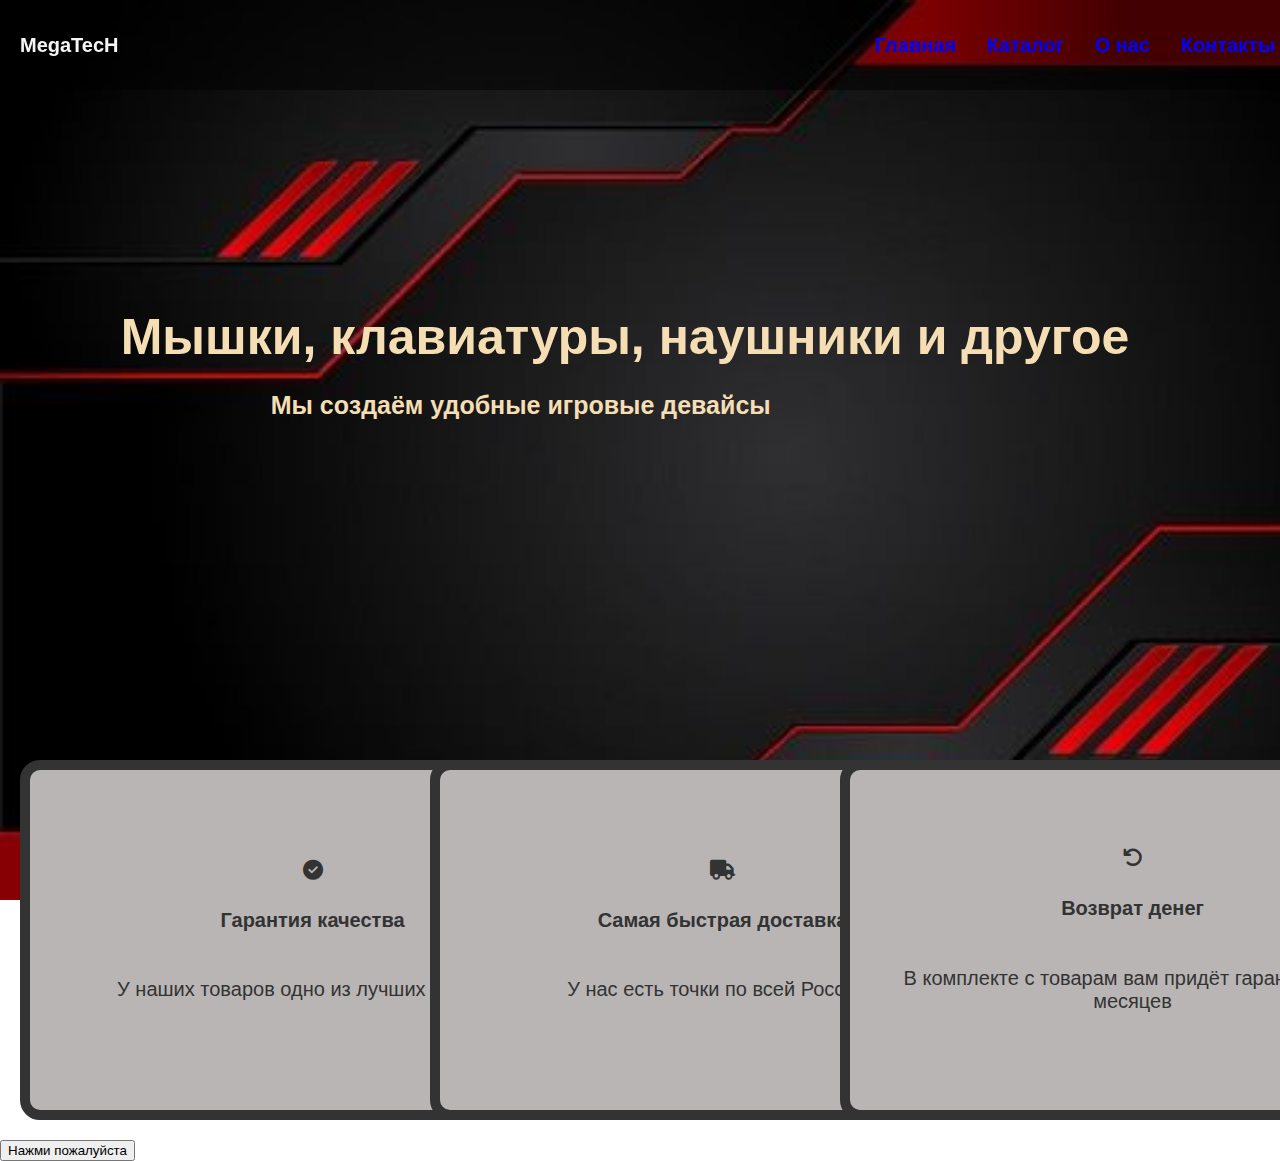
<file: index.html>
<!DOCTYPE html>
<html lang="en">
<head>
    <meta charset="UTF-8">
    <meta name="viewport" content="width=device-width, initial-scale=1.0">
    <title>Document</title>
    <link rel="stylesheet" href="styl.css">
    <link rel="stylesheet" href="https://cdnjs.cloudflare.com/ajax/libs/font-awesome/6.4.0/css/all.min.css">
</head>
<body>
    <div class="nav-content">
        <span class="name">MegaTecH</span>
        <div class="nav-menu">
            <a href="index.html" class="Main">Главная</a>
            <a href="catalog.html" class="Catalog">Каталог</a>
            <a href="About.html" class="About">О нас</a>
            <a href="contact.html" class="Contacts">Контакты</a>
        </div> 
    </div>
    
    <div class="content">
        <div class="text">
            <h1 class="title"> Мышки, клавиатуры, наушники и другое </h1>
            <p class="description"> Мы создаём удобные игровые девайсы </p>
        </div>
    </div>
    
    <div class="features-grid">
        <div class="feature-card">
            <div class="feature-icon">
                <i class="fas fa-check-circle"></i>
            </div>
            <h4 class="feature-title"> Гарантия качества </h4>
            <p class="feature-description"> У наших товаров одно из лучших качеств! </p>
        </div>

        <div class="feature-card">
            <div class="feature-icon">
                <i class="fas fa-truck"></i>
            </div>
            <h4 class="feature-title"> Самая быстрая доставка </h4>
            <p class="feature-description"> У нас есть точки по всей Россиии </p>
        </div>

        <div class="feature-card">
            <div class="feature-icon">
                <i class="fas fa-undo"></i>
            </div>
            <h4 class="feature-title"> Возврат денег </h4>
            <p class="feature-description"> В комплекте с товарам вам придёт гарантия на 6 месяцев</p>
        </div>
    </div>

    <button id="Change"> Нажми пожалуйста </button>
                    
    <script src="java.js"></script>
</body>
</html>
</file>
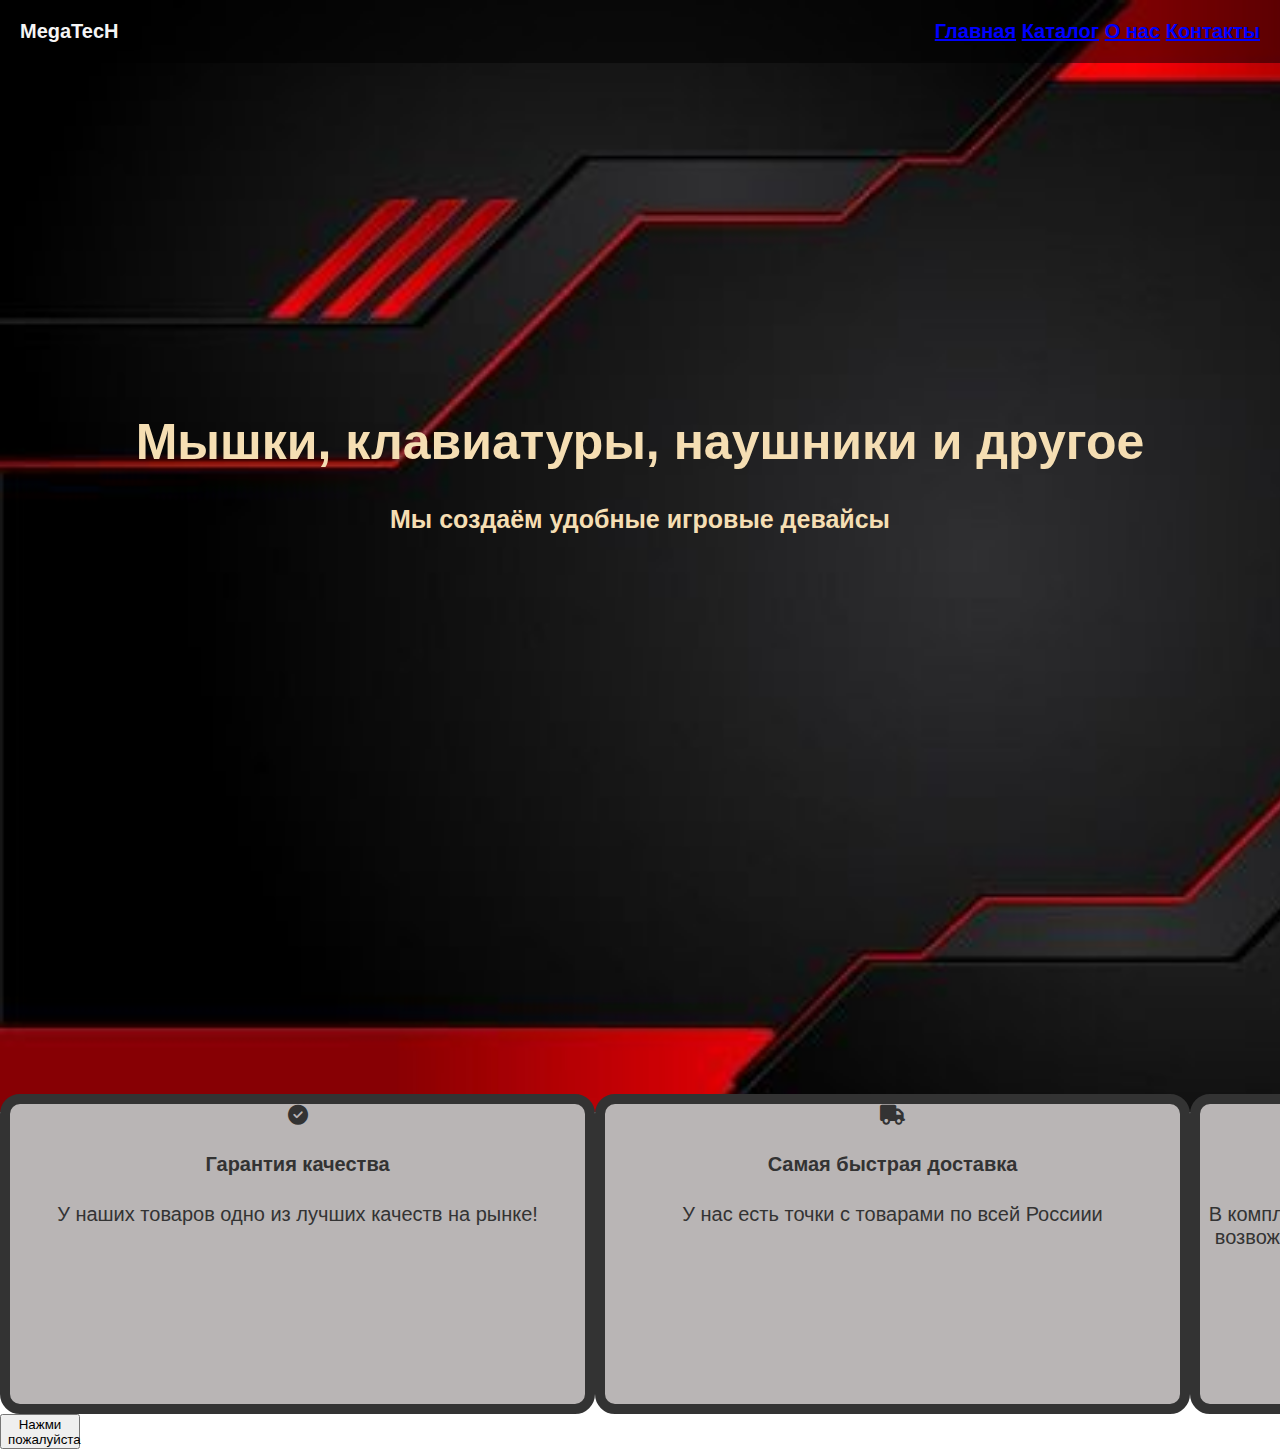
<file: DA/index.html>
<!DOCTYPE html>
<html lang="en">
<head>
    <meta charset="UTF-8">
    <meta name="viewport" content="width=device-width, initial-scale=1.0">
    <title>Document</title>
    <link rel="stylesheet" href="styl.css">
    <link rel="stylesheet" href="https://cdnjs.cloudflare.com/ajax/libs/font-awesome/6.4.0/css/all.min.css">
</head>
<body>
    <div class="nav-content">
        <span class="name">MegaTecH</span>
        <div class="nav-menu">
            <a href="index.html" class="Main">Главная</a>
            <a href="catalog.html" class="Catalog">Каталог</a>
            <a href="About.html" class="About">О нас</a>
            <a href="contact.html" class="Contacts">Контакты</a>
        </div> 
    </div>
    
    <div class="content">
        <div class="text">
            <h1 class="title"> Мышки, клавиатуры, наушники и другое </h1>
            <p class="description"> Мы создаём удобные игровые девайсы </p>
        </div>
    </div>
    
    <div class="features-grid">
        <div class="feature-card">
            <div class="feature-icon">
                <i class="fas fa-check-circle"></i>
            </div>
            <h4 class="feature-title"> Гарантия качества </h4>
            <p class="feature-description"> У наших товаров одно из лучших качеств на рынке! </p>
        </div>

        <div class="feature-card">
            <div class="feature-icon">
                <i class="fas fa-truck"></i>
            </div>
            <h4 class="feature-title"> Самая быстрая доставка </h4>
            <p class="feature-description"> У нас есть точки с товарами по всей Россиии </p>
        </div>

        <div class="feature-card">
            <div class="feature-icon">
                <i class="fas fa-undo"></i>
            </div>
            <h4 class="feature-title"> Возврат денег </h4>
            <p class="feature-description"> В комплекте с товарам вам придёт гарантия на 6 месяцев с возвожность вернуть деньги за товар если он не исправен </p>
        </div>
    </div>

    <button id="Change"> Нажми пожалуйста </button>
                    
    <script src="java.js"></script>
</body>
</html>
</file>
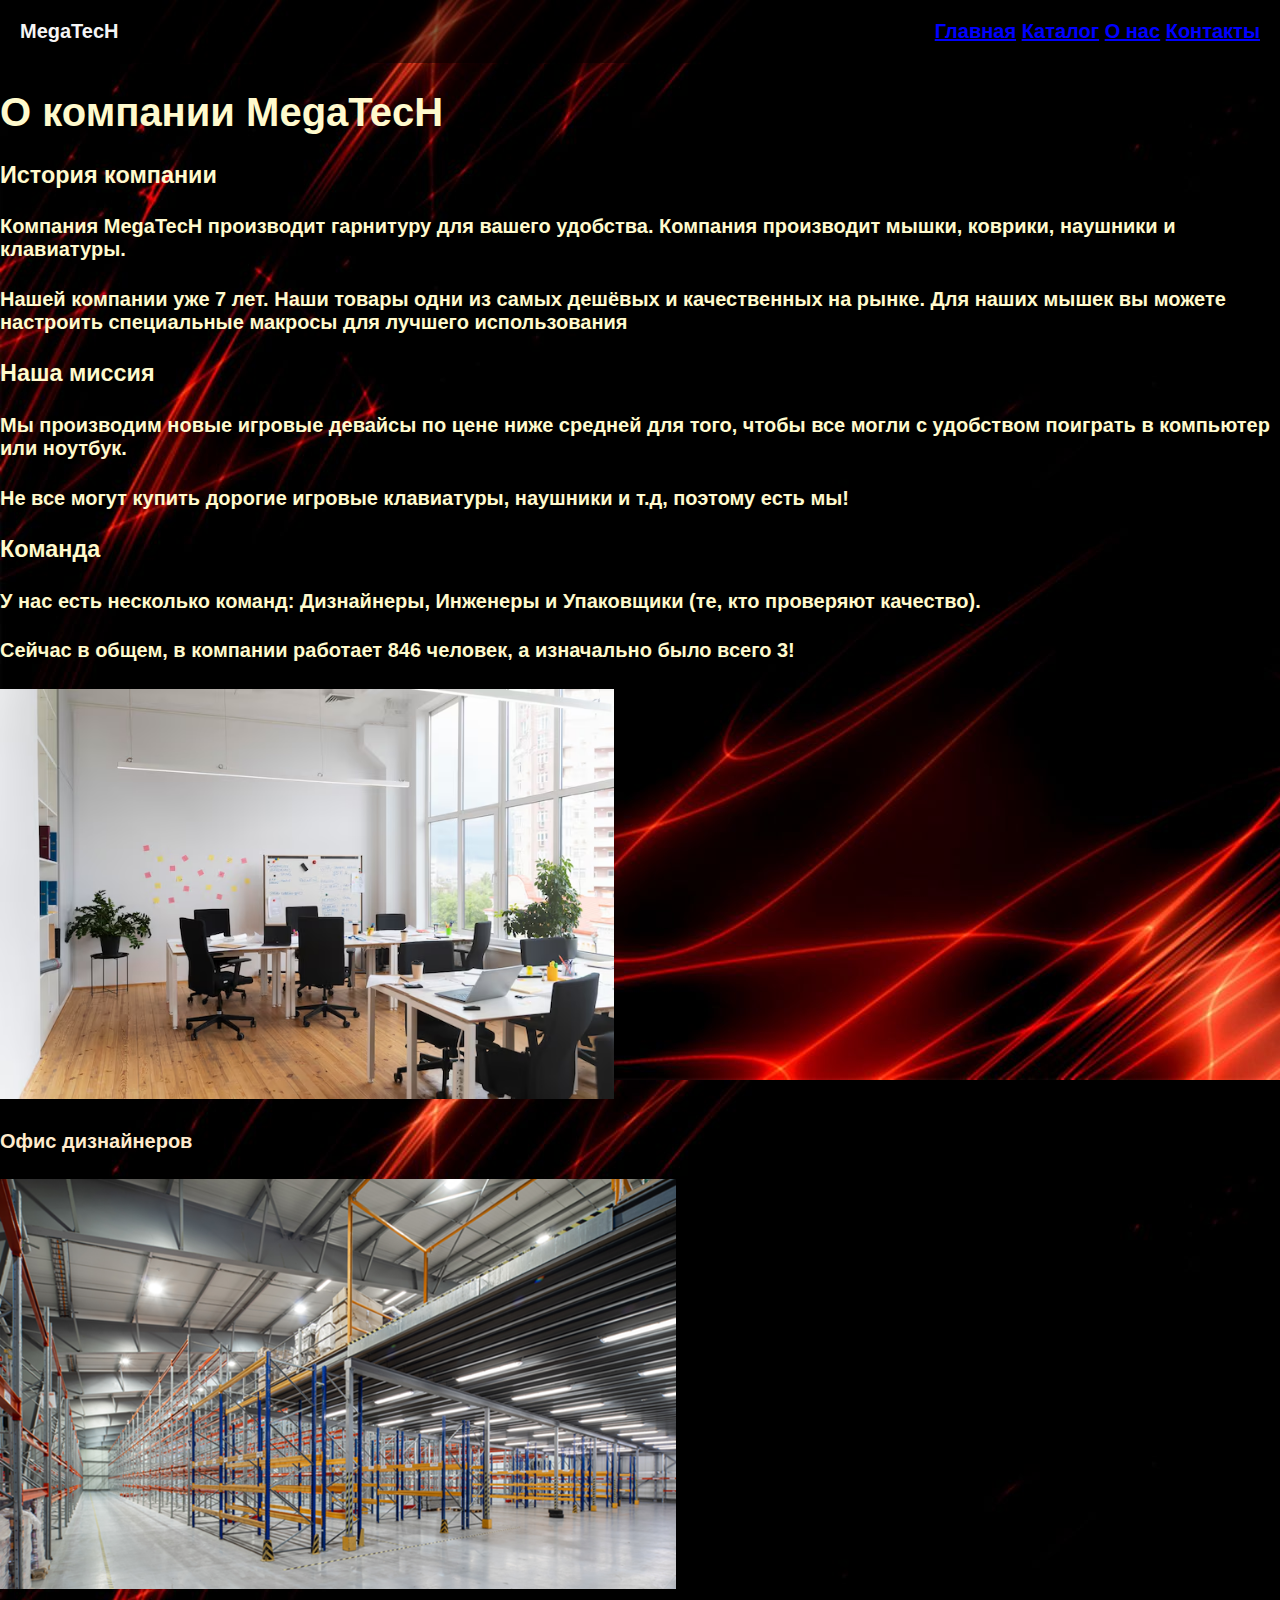
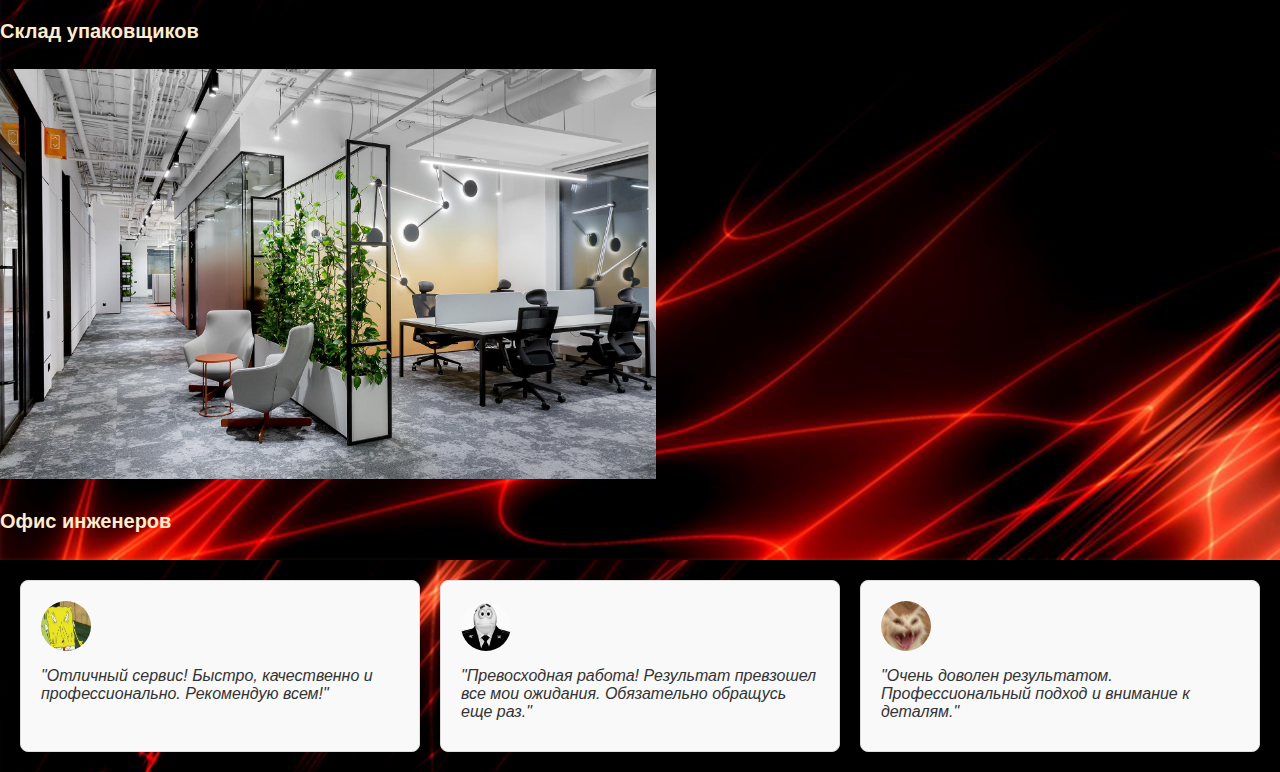
<file: About.html>
<!DOCTYPE html>
<html lang="en">
<head>
    <meta charset="UTF-8">
    <meta name="viewport" content="width=device-width, initial-scale=1.0">
    <title>about</title>
    <link rel="stylesheet" href="about.css">
</head>
<body>
    <div class="nav-content">
        <span class="name">MegaTecH</span>
        <div class="nav-menu">
            <a href="index.html" class="Main">Главная</a>
            <a href="catalog.html" class="Catalog">Каталог</a>
            <a href="About.html" class="About">О нас</a>
            <a href="contact.html" class="Contacts">Контакты</a>
        </div> 
    </div>
    
    <div class="about">
        <h1 class="Title"> О компании MegaTecH </h1>
        <h3 class="pod-title"> История компании </h3>
        <h4 class="description"> Компания MegaTecH производит гарнитуру для вашего удобства. Компания производит мышки, коврики, наушники и клавиатуры. </h4>
        <h4 class="description"> Нашей компании уже 7 лет. Наши товары одни из самых дешёвых и качественных на рынке. Для наших мышек вы можете настроить специальные макросы для лучшего использования </h4>
        <h3 class="pod-title"> Наша миссия </h3>
        <h4 class="description"> Мы производим новые игровые девайсы по цене ниже средней для того, чтобы все могли с удобством поиграть в компьютер или ноутбук. </h4>
        <h4 class="description"> Не все могут купить дорогие игровые клавиатуры, наушники и т.д, поэтому есть мы! </h4>
        <h3 class="pod-title"> Команда </h3>
        <h4 class="description"> У нас есть несколько команд: Дизнайнеры, Инженеры и Упаковщики (те, кто проверяют качество). </h4>
        <h4 class="description"> Сейчас в общем, в компании работает 846 человек, а изначально было всего 3! </h4>
    </div>

    <div class="Ofic"></div>
        <img src="Foto/Ofic.jpg" alt="" class="da">
        <h4 class="Offic" > Офис дизнайнеров </h4>

        <img src="Foto/sklad.jpg" alt="" class="da">
        <h4 class="Offic" > Склад упаковщиков </h4>

        <img src="Foto/ofic2.jpg" alt="" class="da">
        <h4 class="Offic" > Офис инженеров </h4>
    </div>

    <div class="container">

    <div class="review review1">
      <img src="Foto/ava1.jpg" alt="Аватар клиента 1" class="avatar">
      <p class="quote">"Отличный сервис! Быстро, качественно и профессионально. Рекомендую всем!"</p>
    </div>

    <div class="review review2">
      <img src="Foto/ava2.jpg" alt="Аватар клиента 2" class="avatar">
      <p class="quote">"Превосходная работа! Результат превзошел все мои ожидания. Обязательно обращусь еще раз."</p>
    </div>

    <div class="review review3">
      <img src="Foto/ava3.jpg" alt="Аватар клиента 3" class="avatar">
      <p class="quote">"Очень доволен результатом. Профессиональный подход и внимание к деталям."</p>
    </div>

  </div>

    <script>
        const reviews = document.querySelectorAll('.review');

        reviews.forEach(review => {
        review.addEventListener('click', () => {
            review.classList.toggle('review-expanded');
        });
        });
    </script>
</body>
</html>
</file>
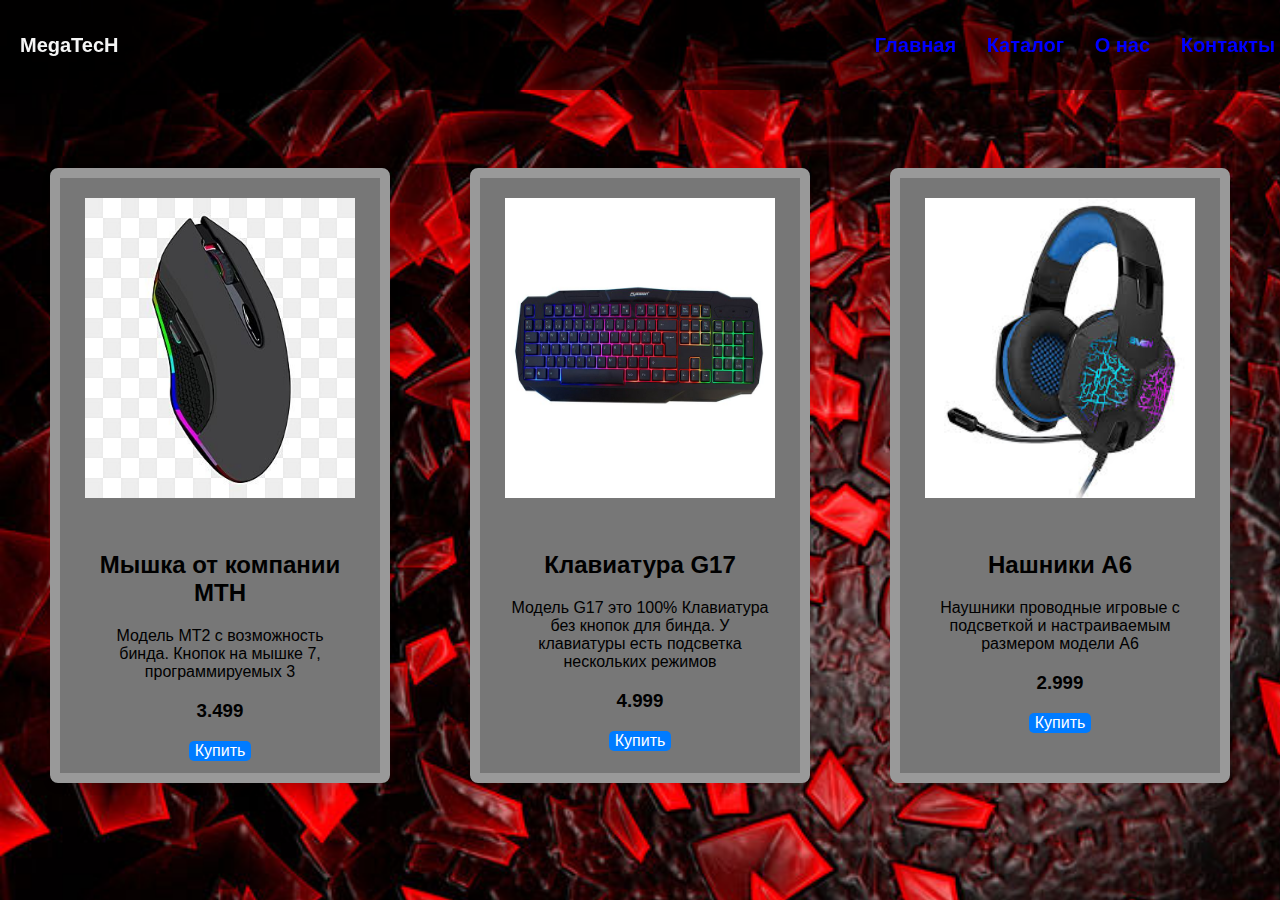
<file: catalog.html>
<!DOCTYPE html>
<html lang="en">
<head>
    <meta charset="UTF-8">
    <meta name="viewport" content="width=device-width, initial-scale=1.0">
    <title>Document</title>
    <link rel="stylesheet" href="cardstyl.css">
    <link rel="stylesheet" href="https://cdnjs.cloudflare.com/ajax/libs/font-awesome/6.4.0/css/all.min.css">
</head>
<body>
    <div class="nav-content">
        <span class="name">MegaTecH</span>
        <div class="nav-menu">
            <a href="index.html" class="Main">Главная</a>
            <a href="catalog.html" class="Catalog">Каталог</a>
            <a href="About.html" class="About">О нас</a>
            <a href="contact.html" class="Contacts">Контакты</a>
        </div> 
    </div>
    
    <div class="Tovari">
        <div class="product-card">
            <img src="Foto/MT2.jpg" alt="Мышка MT2" class="product-image" >
            <div class="product-info">
                <h2 class="product-title"> Мышка от компании MTH </h2>
                <p class="product-descriptoin"> Модель MT2 с возможность бинда. Кнопок на мышке 7, программируемых 3 </p>
                <h3 class="prise">3.499</h3>
                <button class="buy-button"> Купить </button>
            </div>
        </div>

        <div class="product-card" >
            <img src="Foto/G17.jpg" alt="Клавиатура G17" class="product-image" >
            <div class="product-info">
                <h2 class="product-title"> Клавиатура G17 </h2>
                <p class="product-descriptoin"> Модель G17 это 100% Клавиатура без кнопок для бинда. У клавиатуры есть подсветка нескольких режимов </p>
                <h3 class="prise">4.999</h3>
                <button class="buy-button"> Купить </button>
            </div>
        </div>

        <div class="product-card">
            <img src="Foto/A6.jpg" alt="Наушники" class="product-image" >
            <div class="product-info">
                <h2 class="product-title"> Нашники A6 </h2>
                <p class="product-descriptoin"> Наушники проводные игровые с подсветкой и настраиваемым размером модели A6 </p>
                <h3 class="prise">2.999</h3>
                <button class="buy-button"> Купить </button>
            </div>
        </div>
    </div>
    
    <script src="java.js"></script>
</body>
</html>
</file>
<file: styl.css>
body {
  font-family: 'Segoe UI', Tahoma, Verdana, sans-serif;
  margin: 0;
  padding: 0;
  color: #333;
  background-image: url(Foto/fon.jpg);
  background-repeat: no-repeat;
  background-size: cover; 
  background-attachment: fixed;
  margin-right: 30px;
}

.secFon {
  margin-top: 0;
}

.main-nav {
  position: relative;
  z-index: 10;
  background-color: rgba(0, 0, 0, 0.5);
}

.nav-content {
  padding: 20px;
  display: flex;
  align-items: center;
  justify-content: space-between;
  font-size: 20px;
  font-weight: bold;
  color: whitesmoke;
  background-color: rgba(0, 0, 0, 0.5);
  position: fixed; top: 0; left: 0; width: 100%; height: 50px;
}

.Main, .Catalog, .About, .Contacts {
  color: blue;
  text-decoration: none;
  margin-right: 25px;
}

.Main:hover, .Catalog:hover, .About:hover, .Contacts:hover {
  color: darkcyan;
}

.content {
  display: flex;
  flex-direction: column; 
  align-items: center;
  justify-content: center;
  padding-top: 0; 
  min-height: 80vh; 
}

.title {
  font-size: 50px;
  font-weight: bold;
  color: wheat;
  margin-bottom: 20px; 
  text-align: center; 
}

.description {
  font-size: 25px;
  font-weight: bold;
  color: wheat;
  text-align: center; 
  max-width: 800px; 
}

.features-grid {
  display: grid;
  grid-template-columns: repeat(auto-fit, minmax(300px, 1fr));
  gap: 20px;
  padding: 20px; 
  justify-content: center;
  align-items: stretch; 
  margin-top: 20px; 
}

.feature-card {
  background-color: rgb(185, 181, 181);
  text-align: center;
  font-size: 20px;
  border: 10px solid #333;
  border-radius: 20px;
  padding: 20px;
  width: 525px;
  height: 300px;
  display: flex;
  flex-direction: column;
  justify-content: center;
  align-items: center;
}


/* Медиа запросы */
@media (max-width: 600px) {
  .nav-content {
    flex-direction: column; 
    align-items: flex-start;
  }

  .title {
    font-size: 30px;
  }

  .description {
    font-size: 18px;
  }
}
</file>
<file: DA/styl.css>
body {
    font-family: 'Segoe UI', 'Segoe UI', Tahoma, Verdana, sans-serif;
    margin: 0;
    padding: 0;
    color: #333;
    background-image: url(Foto/fon.jpg);
    background-repeat: no-repeat;
    background-size: 1950px
}

.secFon {
    background-size: 1950px;
    margin-top: 0px;
}

.main-nav {
    position: relative;
    z-index: 10;
    background-color: rgba(0, 0, 0, 0.5);
}

.nav-content {
    padding: 20px;
    position: relative;
    background-color: rgba(0, 0, 0, 0.5);
    display: flex;
    align-items: center;
    justify-content: space-between;
    font-size: 20px;
    font-weight: bold;
    color: whitesmoke;
}

.Main, .Catalog, .About, .Contacts {
    color: blue;
}

.Main:hover, .Catalog:hover, .About:hover, .Contacts:hover {
    color:darkcyan;
}

.content {
    display: flex;
    align-items: center;
    justify-content: center;
    padding-top: 0%;
}

.title {
    margin-top: 350px;
    font-size: 50px;
    font-weight: bold;
    color:wheat;
}

.description {
    margin-top: 0;
    display: flex;
    align-items: center;
    justify-content: center;
    font-size: 25px;
    font-weight: bold;
    color:wheat;
}

.features-grid {
    display: grid;
    margin-top: 535px;
    grid-template-columns: 1fr 1fr 1fr;
}

.feature-card {
    background-color:rgb(185, 181, 181) ;
    text-align: center;
    font-size: 20px;
    border: 10px solid #333;
    border-radius: 20px;
    width: 575px;
    height: 300px;
}

#Change {
    width: 80px;
    height: 35px;
    
}

@media (max-width: 600px) {
    nav ul li {
        display: block;
        margin: 10px 0;
    }
}
</file>
<file: about.css>
body {
    font-family: 'Segoe UI', 'Segoe UI', Tahoma, Verdana, sans-serif;
    margin: 0;
    padding: 0;
    color: #333;
    background-image: url(Foto/fonn.png);
}

.main-nav {
    position: relative;
    z-index: 10;
    background-color: rgba(0, 0, 0, 0.5);
}

.nav-content {
    padding: 20px;
    position: relative;
    background-color: rgba(0, 0, 0, 0.5);
    display: flex;
    align-items: center;
    justify-content: space-between;
    font-size: 20px;
    font-weight: bold;
    color: whitesmoke;
}

.Main, .Catalog, .About, .Contacts {
    color: blue;
}

.Main:hover, .Catalog:hover, .About:hover, .Contacts:hover {
    color:darkcyan;
}

.about {
    color: lemonchiffon;
    font-size: 20px;
}

.Ofic {
    padding: 0;
}

.da {
    height: 410px;
}

.Offic {
    color:blanchedalmond;
    font-size: 20px;
}

.container {
  display: grid;
  grid-template-columns: repeat(auto-fit, minmax(300px, 1fr)); 
  grid-gap: 20px;
  padding: 20px;
}

.review {
  background-color: #f9f9f9;
  border: 1px solid #ddd;
  padding: 20px;
  border-radius: 8px;
  text-align: left;
  cursor: pointer; 
  transition: transform 0.3s ease-in-out;
  overflow: hidden; 
  position: relative;
}

.review:hover {
  transform: translateY(-5px); 
  box-shadow: 0 4px 8px rgba(0, 0, 0, 0.1);
}

.avatar {
  width: 50px;
  height: 50px;
  border-radius: 50%;
  margin-right: 10px;
  vertical-align: middle; 
}

.quote {
  font-style: italic;
  margin-bottom: 10px;
}

.author {
  font-weight: bold;
  text-align: right;
}

.review-expanded {
  top: 0;
  left: 0;
  width: 100%; 
  height: 100%; 
  z-index: 10; 
  background-color: rgba(255, 255, 255, 0.95); 
  padding: 30px;
  overflow: auto; 
  border: 2px solid #aaa;
  border-radius: 12px;
  transform: scale(1.1);
  box-shadow: 0 8px 16px rgba(0, 0, 0, 0.2);
}

@media (max-width: 600px) {
    nav ul li {
        display: block;
        margin: 10px 0;
    }
}
</file>
<file: cardstyl.css>
body {
    font-family: Arial, sans-serif;
    display: flex;
    justify-content: center;
    align-items: center;
    height: 100vh;
    margin: 0;
    background-color: #f4f4f4;
    background-image: url(Foto/fon2.jpg);
    background-repeat: no-repeat;
    background-size: 1950px;
    background-attachment: fixed; 
}


.product-card {
    width: 300px;
    height: 575px; 
    border: 10px solid #999;
    border-radius: 8px;
    box-shadow: 0 4px 8px rgba(0, 0, 0, 0.1);
    transition: transform 0.3s, box-shadow 0.3s;
    padding: 10px;
    text-align: center;
    margin: 40px;
    background-color: #777;
}

.product-card:hover {
    transform: scale(1.05);
    box-shadow: 0 8px 16px rgba(0, 0, 0, 0.2);
    background-color: #999;
    color:#007bff;
    border-color: #424141;
}

.product-image {
    width: 270px;
    height: 300px;
    padding: 10px;

}

.product-info {
    padding: 20px;
}

.buy-button {
    background-color: #007bff;
    color: white;
    border: none;
    border-radius: 5px;
    font-size: 16px;
    transition: background-color 0.3s;
}

.buy-button:hover {
    background-color: #284f7c;
}

.Tovari {
    display: grid;
    grid-template-columns: 1fr 1fr 1fr;
    margin-top: 50px;
}


.main-nav {
  position: relative;
  z-index: 10;
  background-color: rgba(0, 0, 0, 0.5);
}

.nav-content {
  padding: 20px;
  display: flex;
  align-items: center;
  justify-content: space-between;
  font-size: 20px;
  font-weight: bold;
  color: whitesmoke;
  background-color: rgba(0, 0, 0, 0.5);
  position: fixed; top: 0; left: 0; width: 100%; height: 50px;
}

.Main, .Catalog, .About, .Contacts {
  color: blue;
  text-decoration: none; 
  margin-right: 25px;
}

.Main:hover, .Catalog:hover, .About:hover, .Contacts:hover {
  color: darkcyan;
}

.about-content {
    display: flex;
    flex-direction: column;
    margin-bottom: 25px;
}

.about-image {
    width: 100%;
    border-radius: 8px;
    box-shadow: 0 2px 4px rgba(0, 0, 0, 0.1);
    margin-bottom: 20px;
}

.about-text {
    color: #4b4b4b;
    margin-bottom: 15px;
    line-height: 1.6;
}

.features-grid {
    display: grid;
    grid-template-columns: 1fr;
    gap: 15px;
    margin-top: 20px;
}

.feature-card {
    background-color: #eee;
    padding: 20px;
    border-radius: 8px;
}

.feature-icon {
    color: #ff8011;
    font-size: 24px;
    margin-bottom: 10px;
}

.feature-title {
    font-weight: bold;
    margin-bottom: 8px;
}

.feature-description {
    font-size: 14px;
    color: #707070;
}


@media (max-width: 600px) {
    nav ul li {
        display: block;
        margin: 10px 0;
    }
}
</file>
